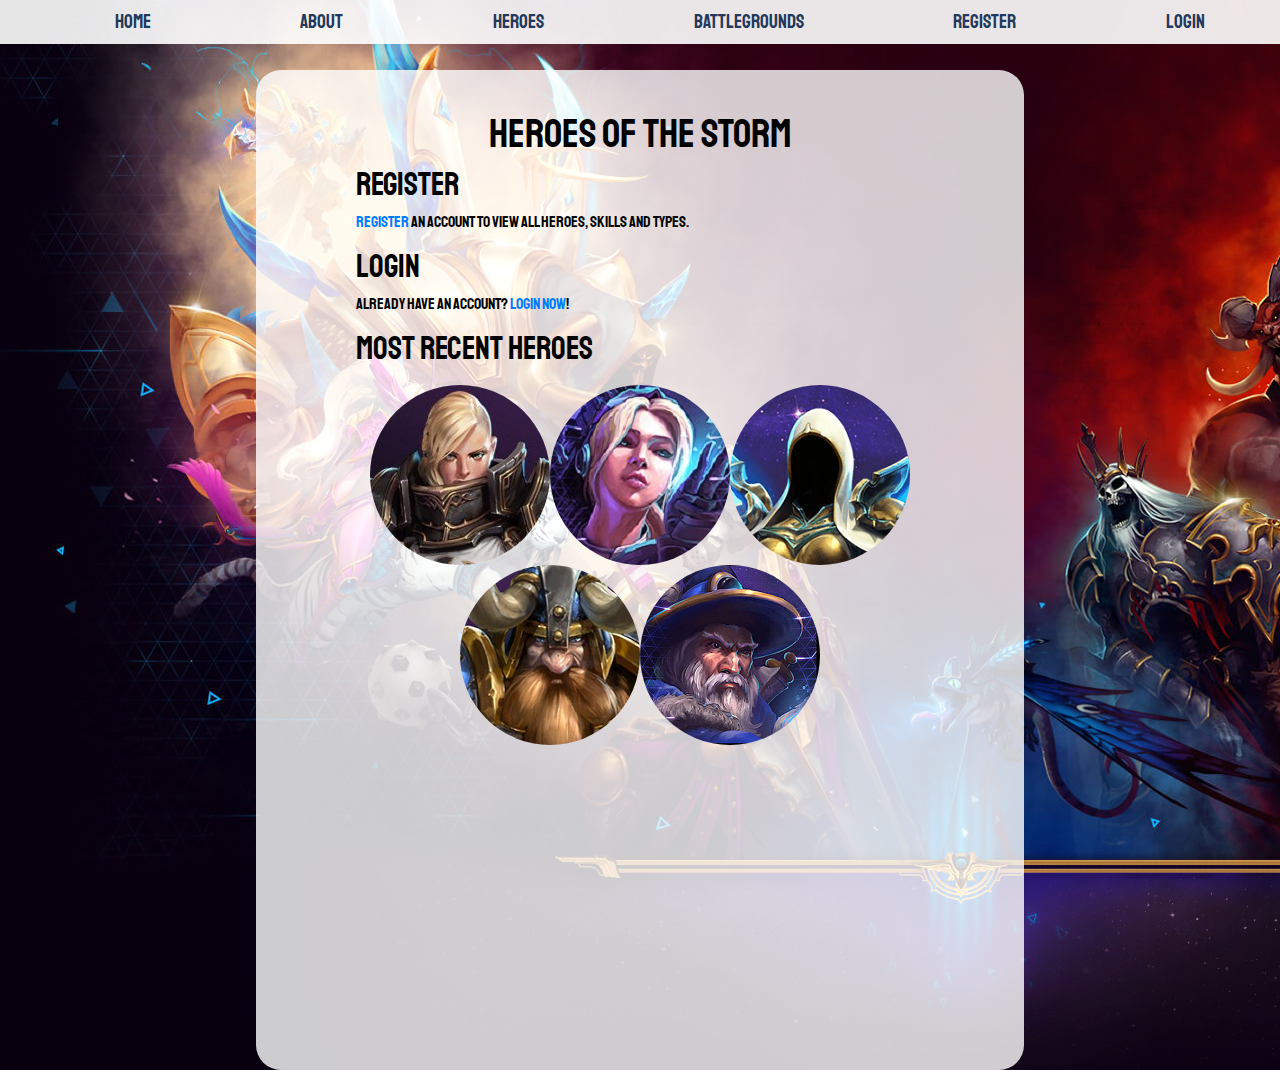
<file: index.html>
<!DOCTYPE html>
<html>
<head>
	<title>Heroes of the Storm</title>
	<link rel="stylesheet" type="text/css" href="bootstrap.css">
	<link rel="stylesheet" type="text/css" href="main.css">
</head>
<body>
<nav>
	<ul>
		<li><a href="index.html">Home</a></li>
		<li><a href="about.html">About</a></li>
		<li><a href="heroes.html">Heroes</a></li>
		<li><a href="battlegrounds.html">Battlegrounds</a></li>
		<li><a href="register.html">Register</a></li>
		<li><a href="login.html">Login</a></li>
	</ul>
</nav>
<div class="main-body">
	<h1 class="home-title">HEROES OF THE STORM</h1>
	<h2>Register</h2>
	<p>
		<a href="register.html">Register</a> an account to view all heroes, skills and types.
	</p>
	<h2>Login</h2>
	<p>
		Already have an account? <a href="login.html">Login now</a>!
	</p>
	<h2>Most Recent Heroes</h2>
	<p>
		<ul class="recent-heroes">
			<li><a href=""><img class="icon" src="images/johanna.jpg"></a></li>
			<li><img class="icon" src="images/nova.jpg"></li>
			<li><img class="icon" src="images/auriel.png"></li>
			<li><img class="icon" src="images/muradin.jpg"></li>
			<li><img class="icon" src="images/deckard.png"></li>
		</ul>
	</p>
</div>

<script src="main.js" type="text/javascript"></script>
</body>
</html>
</file>
<file: main.css>
@import url('https://fonts.googleapis.com/css?family=Staatliches');

html {
	width: 100%;
	height: 100%;
	background-image: url("images/heroes-bg.jpg");
	background-repeat: none;
	font-family: Staatliches;
}

body {
	margin: 0;
}

nav > ul {
	display: flex;
	flex-direction: row;
	justify-content: space-around;
	background-color: rgba(255,255,255,0.9);
	margin-top: 0;
}

nav ul li {
	list-style: none;
	padding-top: 10px;
	padding-bottom: 10px;
}

nav ul li a {
	text-decoration: none;
	font-size: 1.2em;
	padding: 10px 50px 10px 50px;
	color: #23395B;
}

nav ul li a:hover {
	color: blue;
	color: #9EADC8;
}

nav ul li a:visited {
	color: black;
}

.main-body {
	margin: 2% 20%;
	background-color: rgba(255,255,255,0.8);
	border-radius: 25px;
	height: 1000px;
	padding-left: 100px;
	padding-right: 100px;
	padding-top: 40px;
}

.main-body .home-title {
	text-align: center;
}

.recent-heroes {
	display: flex;
	justify-content: center;
	padding: 0;
	flex-wrap: wrap;
}

.recent-heroes li {
	list-style: none;
}

.recent-heroes li .icon {
	border-radius: 50%;
}

.form-content {
	margin: 0 auto;
	width: 80%;
}

#submitBtn {
	float: right;
}

#registerHeading {
	text-align: center;
}
</file>
